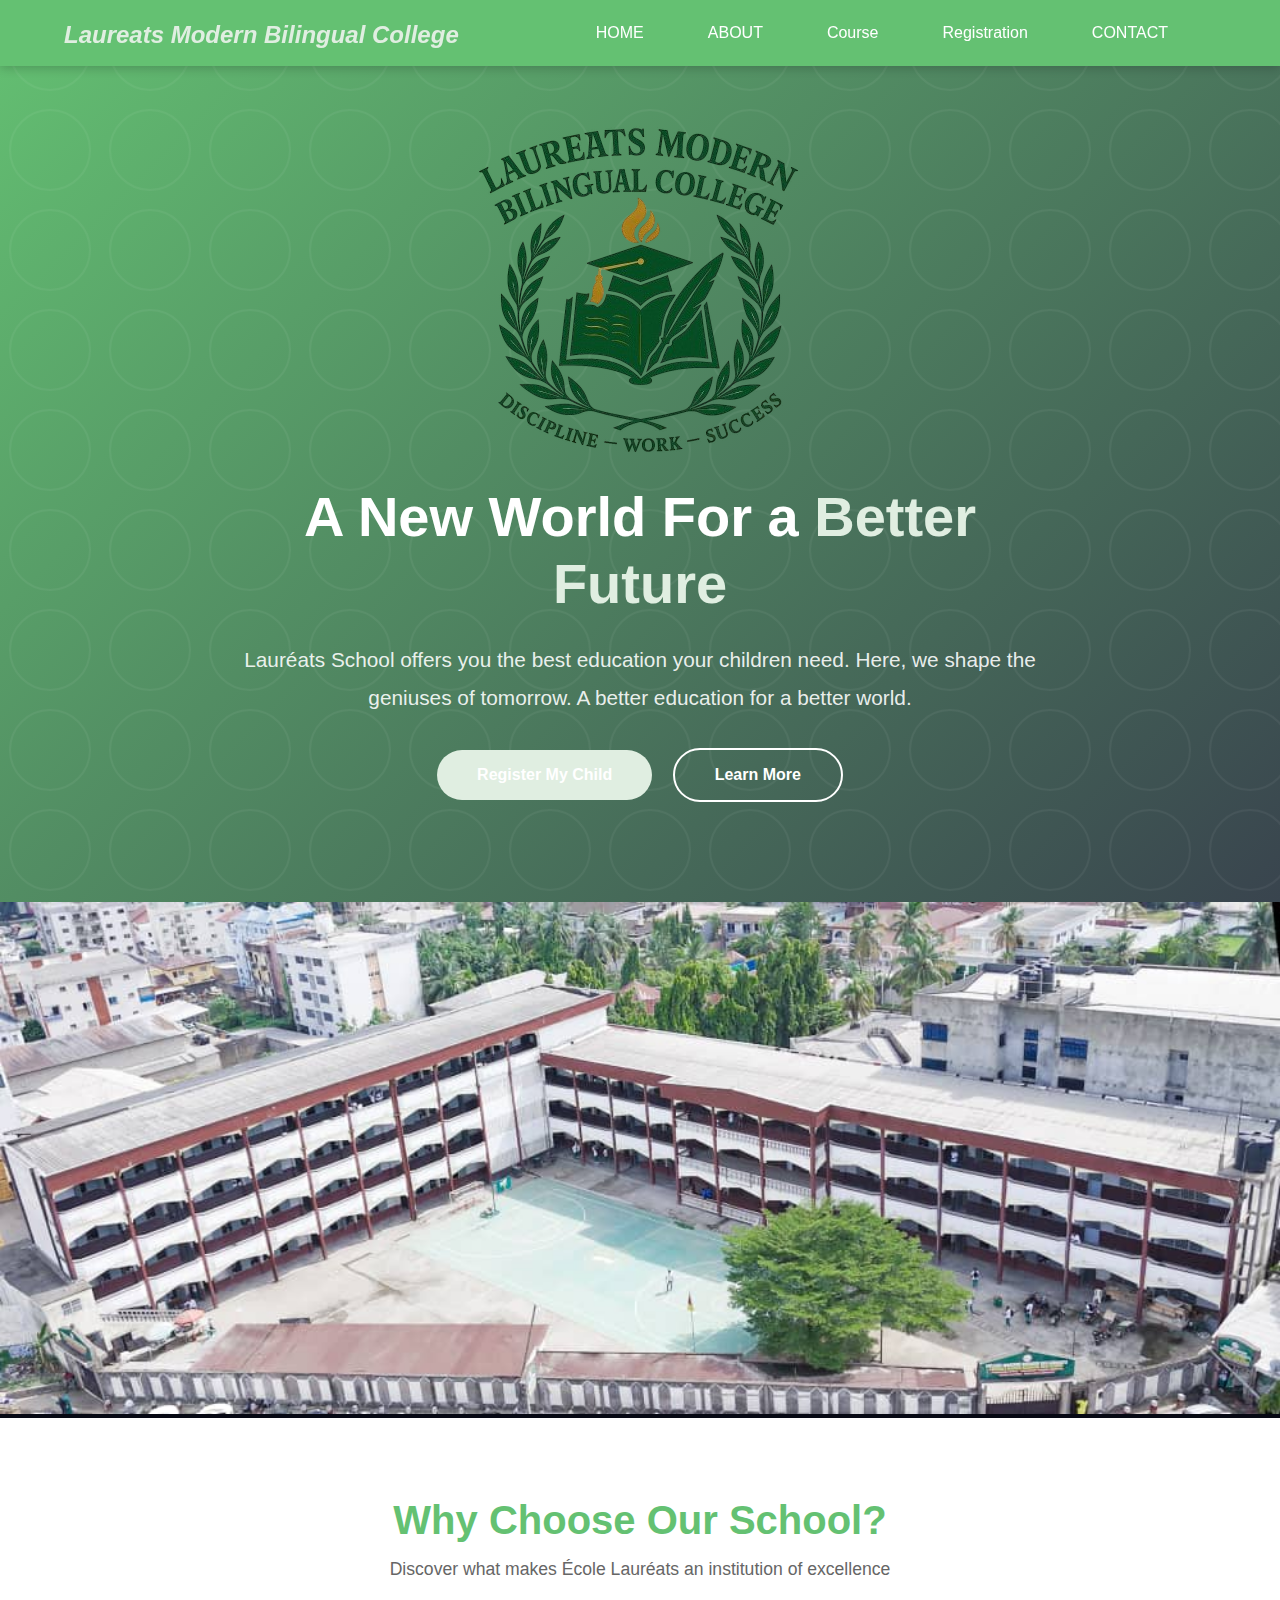
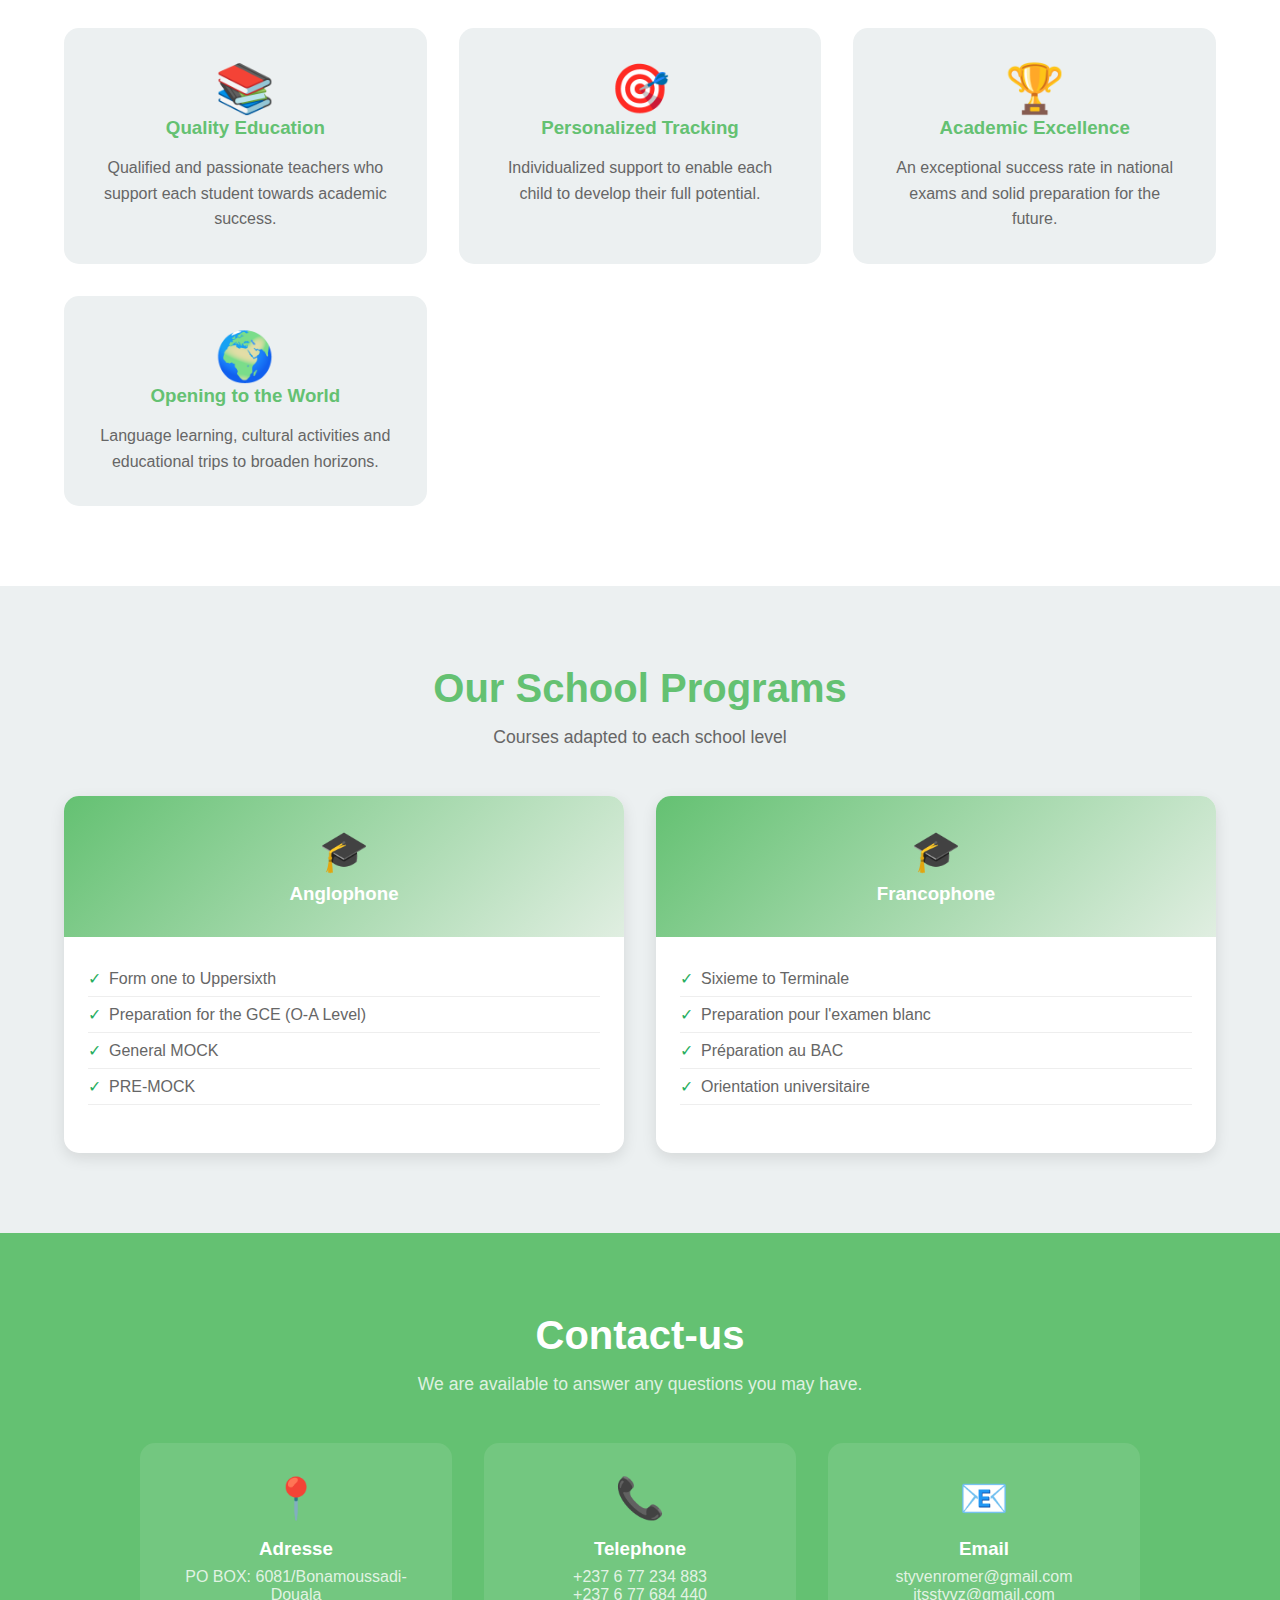
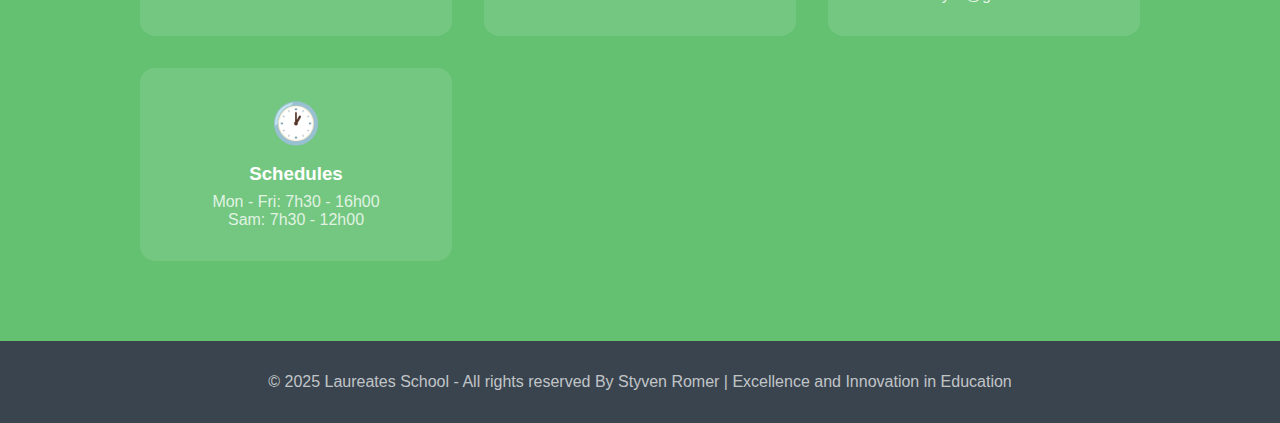
<file: index.html>
<!DOCTYPE html>
<html lang="en">
<head>
    <meta charset="UTF-8">
    <meta name="viewport" content="width=device-width, initial-scale=1.0">
    <title>HOME</title>
    <link href="./style.css" rel="stylesheet"/>
    <!-- Google Translate Script -->
<script type="text/javascript">
    function googleTranslateElementInit() {
        new google.translate.TranslateElement({
            pageLanguage: 'en',
            includedLanguages: 'en,fr,es,de,zh-CN,ar', // Add more languages as needed
            layout: google.translate.TranslateElement.InlineLayout.SIMPLE,
            autoDisplay: false
        }, 'google_translate_element');
    }
</script>
<script type="text/javascript" src="//translate.google.com/translate_a/element.js?cb=googleTranslateElementInit"></script>
</head>
<body>
     <!-- Navigation -->
        <nav>
        <a href="#" class="logo"> <small><i><span>Laureats Modern Bilingual College</span></i></small></a>
        <div class="nav-links">
            <a href="./index.html">HOME</a>
            <a href="./about.html">ABOUT</a>
            <a href="./course.html">Course</a>
            <a href="./registration.html">Registration</a>
            <a href="./contact.html">CONTACT </a>
            <div class="language-switch" id="google_translate_element"></div>

        </div>
    </nav>
    <section class="hero" id="home">
        <div class="hero-content">
            <img src="image/IMG-20260202-WA0030-removebg-preview.png" alt="">
            <h1>A New World For a  <span>Better Future</span></h1>
            <p>
                Lauréats School offers you the best education your children need.
Here, we shape the geniuses of tomorrow. A better education for a better world.
            </p>
            <a  href="./registration.html" class="btn" >Register My Child</a>
            <a href="#about" class="btn btn-outline">Learn More</a>
    </section>

    <!-- About Section -->
     <div class="wrapper">
                <img class="class-img5" src="image/IMG-20260204-WA0083.jpg" >
                <div class="class-img5"></div>
            </div>
    <section id="about">
        <div class="section-title">
            <h2>Why Choose Our School?</h2>
            <p>Discover what makes École Lauréats an institution of excellence</p>
        </div>
        <div class="about-grid">
            <div class="about-card">
                <div class="icon">📚</div>
                <h3>Quality Education</h3>
                <p>Qualified and passionate teachers who support each student towards academic success.</p>
            </div>
            <div class="about-card">
                <div class="icon">🎯</div>
                <h3>Personalized Tracking</h3>
                <p>Individualized support to enable each child to develop their full potential.</p>
            </div>
            <div class="about-card">
                <div class="icon">🏆</div>
                <h3>Academic Excellence</h3>
                <p>An exceptional success rate in national exams and solid preparation for the future.</p>
            </div>
            <div class="about-card">
                <div class="icon">🌍</div>
                <h3>Opening to the World</h3>
                <p>Language learning, cultural activities and educational trips to broaden horizons.</p>
            </div>
    </section>

    <!-- Courses Section -->
    <section id="courses">
        <div class="section-title">
            <h2>Our School Programs</h2>
            <p>Courses adapted to each school level</p>
        </div>
        <div class="courses-grid">
          
            <div class="course-card">
                <div class="course-header">
                    <div class="icon">🎓</div>
                    <h3>Anglophone</h3>
                </div>
                <div class="course-body">
                    <ul>
                        <li>Form one to Uppersixth</li>
                        <li>Preparation for the GCE (O-A Level)</li>
                        <li>General MOCK</li>
                        <li>PRE-MOCK</li>
                    </ul>
                </div>
            </div>
            <div class="course-card">
                <div class="course-header">
                    <div class="icon">🎓</div>
                    <h3>Francophone</h3>
                </div>
                <div class="course-body">
                    <ul>
                        <li>Sixieme to Terminale</li>
                        <li>Preparation pour l'examen blanc</li>
                        <li>Préparation au BAC</li>
                        <li>Orientation universitaire</li>
                    </ul>
                </div>
            </div>
        </div>
    </section>


    <!-- Contact Section -->
    <section id="contact">
        <div class="section-title">
            <h2>Contact-us</h2>
            <p>We are available to answer any questions you may have.</p>
        </div>
        <div class="contact-grid">
            <div class="contact-card">
                <div class="icon">📍</div>
                <h3>Adresse</h3>
                <p> PO BOX: 6081/Bonamoussadi-Douala </p>
            </div>
            <div class="contact-card">
                <div class="icon">📞</div>
                <h3>Telephone</h3>
                <p>+237 6 77 234 883<br>+237 6 77 684 440</p>
            </div>
            <div class="contact-card">
                <div class="icon">📧</div>
                <h3>Email</h3>
                <p>styvenromer@gmail.com<br>itsstyvz@gmail.com</p>
            </div>
            <div class="contact-card">
                <div class="icon">🕐</div>
                <h3>Schedules</h3>
                <p>Mon - Fri: 7h30 - 16h00<br>Sam: 7h30 - 12h00</p>
            </div>
        </div>
    </section>

    <!-- Footer -->
    <footer>
        <p>© 2025 Laureates School - All rights reserved By Styven Romer | Excellence and Innovation in Education</p>
    </footer>

    <script>
        // Initialize localStorage if empty
        if (!localStorage.getItem('registrations')) {
            localStorage.setItem('registrations', JSON.stringify([]));
        }

        // Form submission handler
        document.getElementById('registrationForm').addEventListener('submit', function(e) {
            e.preventDefault();

            // Collect form data
            const registration = {
                id: Date.now(),
                date: new Date().toLocaleDateString('fr-FR'),
                student: {
                    lastName: document.getElementById('studentLastName').value,
                    firstName: document.getElementById('studentFirstName').value,
                    birthDate: document.getElementById('birthDate').value,
                    gender: document.getElementById('gender').value,
                    classLevel: document.getElementById('classLevel').value
                },
                parent: {
                    lastName: document.getElementById('parentLastName').value,
                    firstName: document.getElementById('parentFirstName').value,
                    phone: document.getElementById('phone').value,
                    email: document.getElementById('email').value,
                    address: document.getElementById('address').value
                },
                additional: {
                    previousSchool: document.getElementById('previousSchool').value,
                    notes: document.getElementById('notes').value
                }
            };

            // Save to localStorage
            const registrations = JSON.parse(localStorage.getItem('registrations'));
            registrations.push(registration);
            localStorage.setItem('registrations', JSON.stringify(registrations));

            // Show success message
            document.getElementById('successMessage').classList.add('show');

            // Reset form
            this.reset();

            // Update display
            displayRegistrations();

            // Hide success message after 5 seconds
            setTimeout(() => {
                document.getElementById('successMessage').classList.remove('show');
            }, 5000);
        });

        // Display registrations
        function displayRegistrations() {
            const registrations = JSON.parse(localStorage.getItem('registrations'));
            const container = document.getElementById('registrationsList');

            if (registrations.length === 0) {
                container.innerHTML = '<p class="no-registrations">Aucune inscription enregistrée pour le moment.</p>';
                return;
            }

            let html = `
                <table class="registrations-table">
                    <thead>
                        <tr>
                            <th>Date</th>
                            <th>Élève</th>
                            <th>Niveau</th>
                            <th>Parent</th>
                            <th>Téléphone</th>
                            <th>Action</th>
                        </tr>
                    </thead>
                    <tbody>
            `;

            registrations.forEach(reg => {
                html += `
                    <tr>
                        <td>${reg.date}</td>
                        <td>${reg.student.lastName} ${reg.student.firstName}</td>
                        <td>${reg.student.classLevel}</td>
                        <td>${reg.parent.lastName} ${reg.parent.firstName}</td>
                        <td>${reg.parent.phone}</td>
                        <td><button class="delete-btn" onclick="deleteRegistration(${reg.id})">Supprimer</button></td>
                    </tr>
                `;
            });

            html += '</tbody></table>';
            container.innerHTML = html;
        }

        // Delete registration
        function deleteRegistration(id) {
            if (confirm('Êtes-vous sûr de vouloir supprimer cette inscription?')) {
                let registrations = JSON.parse(localStorage.getItem('registrations'));
                registrations = registrations.filter(reg => reg.id !== id);
                localStorage.setItem('registrations', JSON.stringify(registrations));
                displayRegistrations();
            }
        }

        // Smooth scroll for navigation
        document.querySelectorAll('a[href^="#"]').forEach(anchor => {
            anchor.addEventListener('click', function(e) {
                e.preventDefault();
                const target = document.querySelector(this.getAttribute('href'));
                if (target) {
                    target.scrollIntoView({
                        behavior: 'smooth',
                        block: 'start'
                    });
                }
            });
        });

        // Initialize display on page load
        displayRegistrations();
    </script>
</body>
</html>

    
</body>

</html>
</file>
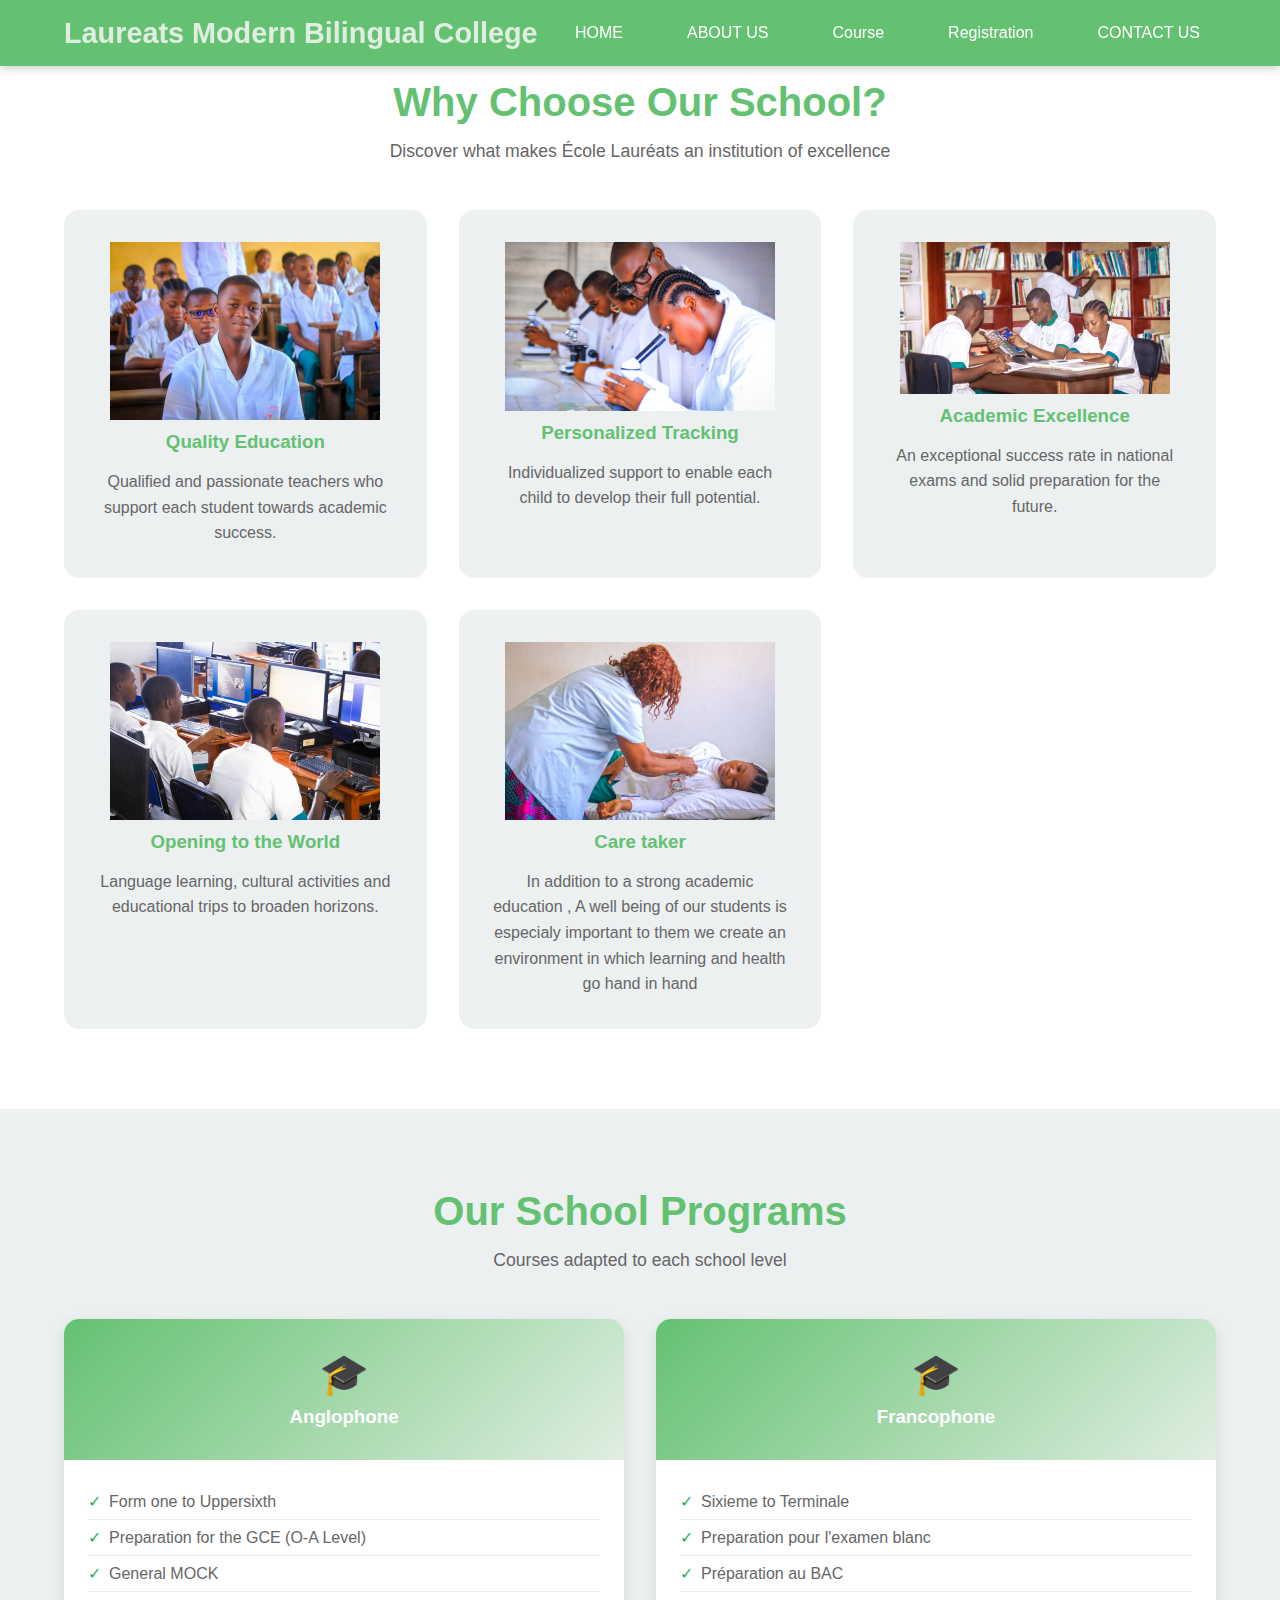
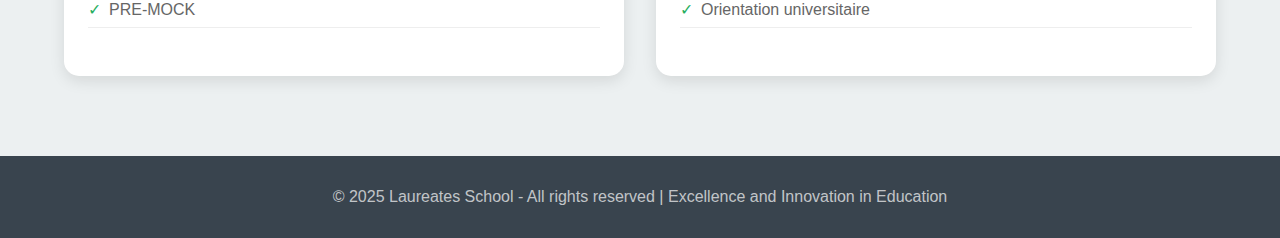
<file: about.html>
<!DOCTYPE html>
<html lang="en">
<head>
    <meta charset="UTF-8">
    <meta name="viewport" content="width=device-width, initial-scale=1.0">
    <title>About</title>
    <link rel="stylesheet" href="./style.css">
</head>
<body>
      <!-- Navigation -->
    <nav>
        <a href="#" class="logo"> <span>Laureats Modern Bilingual College</span></a>
        <div class="nav-links">
            <a href="./index.html">HOME</a>
            <a href="./about.html">ABOUT US</a>
            <a href="./course.html">Course</a>
            <a href="./registration.html">Registration</a>
            <a href="./contact.html">CONTACT US</a>
        </div>
    </nav>
     <!-- About Section -->
    <section id="about">
        <div class="section-title">
            <h2>Why Choose Our School?</h2>
            <p>Discover what makes École Lauréats an institution of excellence</p>
        </div>
        <div class="about-grid">
            <div class="about-card">
                <div class="icon"><img class=" class-img" src="image/IMG-20260204-WA0090.jpg" alt=""></div>
                <h3>Quality Education</h3>
                <p>Qualified and passionate teachers who support each student towards academic success.</p>
            </div>
            <div class="about-card">
                <div class="icon"><img class="class-img2" src="image/IMG-20260204-WA0089.jpg" alt=""></div>
                <h3>Personalized Tracking</h3>
                <p>Individualized support to enable each child to develop their full potential.</p>
            </div>
            <div class="about-card">
                <div class="icon"><img class="class-img3" src="image/IMG-20260204-WA0087.jpg" alt=""></div>
                <h3>Academic Excellence</h3>
                <p>An exceptional success rate in national exams and solid preparation for the future.</p>
            </div>
            <div class="about-card">
                <div class="icon"><img class="class-img4" src="image/IMG-20260204-WA0088.jpg" alt=""></div>
                <h3>Opening to the World</h3>
                <p>Language learning, cultural activities and educational trips to broaden horizons.</p>
            </div>
            <div class="about-card">
                <div class="icon"><img class="class-img9" src="image/IMG-20260204-WA0084.jpg" alt=""></div>
                <h3>Care taker</h3>
                <p>In addition to a strong academic education , A well being of our students is especialy important to them we create an environment in which learning and health go hand in hand </p>
            </div>
        </div>
    </section>

    <!-- Courses Section -->
    <section id="courses">
        <div class="section-title">
            <h2>Our School Programs</h2>
            <p>Courses adapted to each school level</p>
        </div>
        <div class="courses-grid">
          
            <div class="course-card">
                <div class="course-header">
                    <div class="icon">🎓</div>
                    <h3>Anglophone</h3>
                </div>
                <div class="course-body">
                    <ul>
                        <li>Form one to Uppersixth</li>
                        <li>Preparation for the GCE (O-A Level)</li>
                        <li>General MOCK</li>
                        <li>PRE-MOCK</li>
                    </ul>
                </div>
            </div>
            <div class="course-card">
                <div class="course-header">
                    <div class="icon">🎓</div>
                    <h3>Francophone</h3>
                </div>
                <div class="course-body">
                    <ul>
                        <li>Sixieme to Terminale</li>
                        <li>Preparation pour l'examen blanc</li>
                        <li>Préparation au BAC</li>
                        <li>Orientation universitaire</li>
                    </ul>
                </div>
            </div>
        </div>
    </section>
    
     <!-- Footer -->
    <footer>
        <p>© 2025 Laureates School - All rights reserved | Excellence and Innovation in Education</p>
    </footer>

    <script>
        // Initialize localStorage if empty
        if (!localStorage.getItem('registrations')) {
            localStorage.setItem('registrations', JSON.stringify([]));
        }

        // Form submission handler
        document.getElementById('registrationForm').addEventListener('submit', function(e) {
            e.preventDefault();

            // Collect form data
            const registration = {
                id: Date.now(),
                date: new Date().toLocaleDateString('fr-FR'),
                student: {
                    lastName: document.getElementById('studentLastName').value,
                    firstName: document.getElementById('studentFirstName').value,
                    birthDate: document.getElementById('birthDate').value,
                    gender: document.getElementById('gender').value,
                    classLevel: document.getElementById('classLevel').value
                },
                parent: {
                    lastName: document.getElementById('parentLastName').value,
                    firstName: document.getElementById('parentFirstName').value,
                    phone: document.getElementById('phone').value,
                    email: document.getElementById('email').value,
                    address: document.getElementById('address').value
                },
                additional: {
                    previousSchool: document.getElementById('previousSchool').value,
                    notes: document.getElementById('notes').value
                }
            };

            // Save to localStorage
            const registrations = JSON.parse(localStorage.getItem('registrations'));
            registrations.push(registration);
            localStorage.setItem('registrations', JSON.stringify(registrations));

            // Show success message
            document.getElementById('successMessage').classList.add('show');

            // Reset form
            this.reset();

            // Update display
            displayRegistrations();

            // Hide success message after 5 seconds
            setTimeout(() => {
                document.getElementById('successMessage').classList.remove('show');
            }, 5000);
        });

        // Display registrations
        function displayRegistrations() {
            const registrations = JSON.parse(localStorage.getItem('registrations'));
            const container = document.getElementById('registrationsList');

            if (registrations.length === 0) {
                container.innerHTML = '<p class="no-registrations">Aucune inscription enregistrée pour le moment.</p>';
                return;
            }

            let html = `
                <table class="registrations-table">
                    <thead>
                        <tr>
                            <th>Date</th>
                            <th>Élève</th>
                            <th>Niveau</th>
                            <th>Parent</th>
                            <th>Téléphone</th>
                            <th>Action</th>
                        </tr>
                    </thead>
                    <tbody>
            `;

            registrations.forEach(reg => {
                html += `
                    <tr>
                        <td>${reg.date}</td>
                        <td>${reg.student.lastName} ${reg.student.firstName}</td>
                        <td>${reg.student.classLevel}</td>
                        <td>${reg.parent.lastName} ${reg.parent.firstName}</td>
                        <td>${reg.parent.phone}</td>
                        <td><button class="delete-btn" onclick="deleteRegistration(${reg.id})">Supprimer</button></td>
                    </tr>
                `;
            });

            html += '</tbody></table>';
            container.innerHTML = html;
        }

        // Delete registration
        function deleteRegistration(id) {
            if (confirm('Êtes-vous sûr de vouloir supprimer cette inscription?')) {
                let registrations = JSON.parse(localStorage.getItem('registrations'));
                registrations = registrations.filter(reg => reg.id !== id);
                localStorage.setItem('registrations', JSON.stringify(registrations));
                displayRegistrations();
            }
        }

        // Smooth scroll for navigation
        document.querySelectorAll('a[href^="#"]').forEach(anchor => {
            anchor.addEventListener('click', function(e) {
                e.preventDefault();
                const target = document.querySelector(this.getAttribute('href'));
                if (target) {
                    target.scrollIntoView({
                        behavior: 'smooth',
                        block: 'start'
                    });
                }
            });
        });

        // Initialize display on page load
        displayRegistrations();
    </script>
</body>
</html>
    
</body>
</html>
</file>
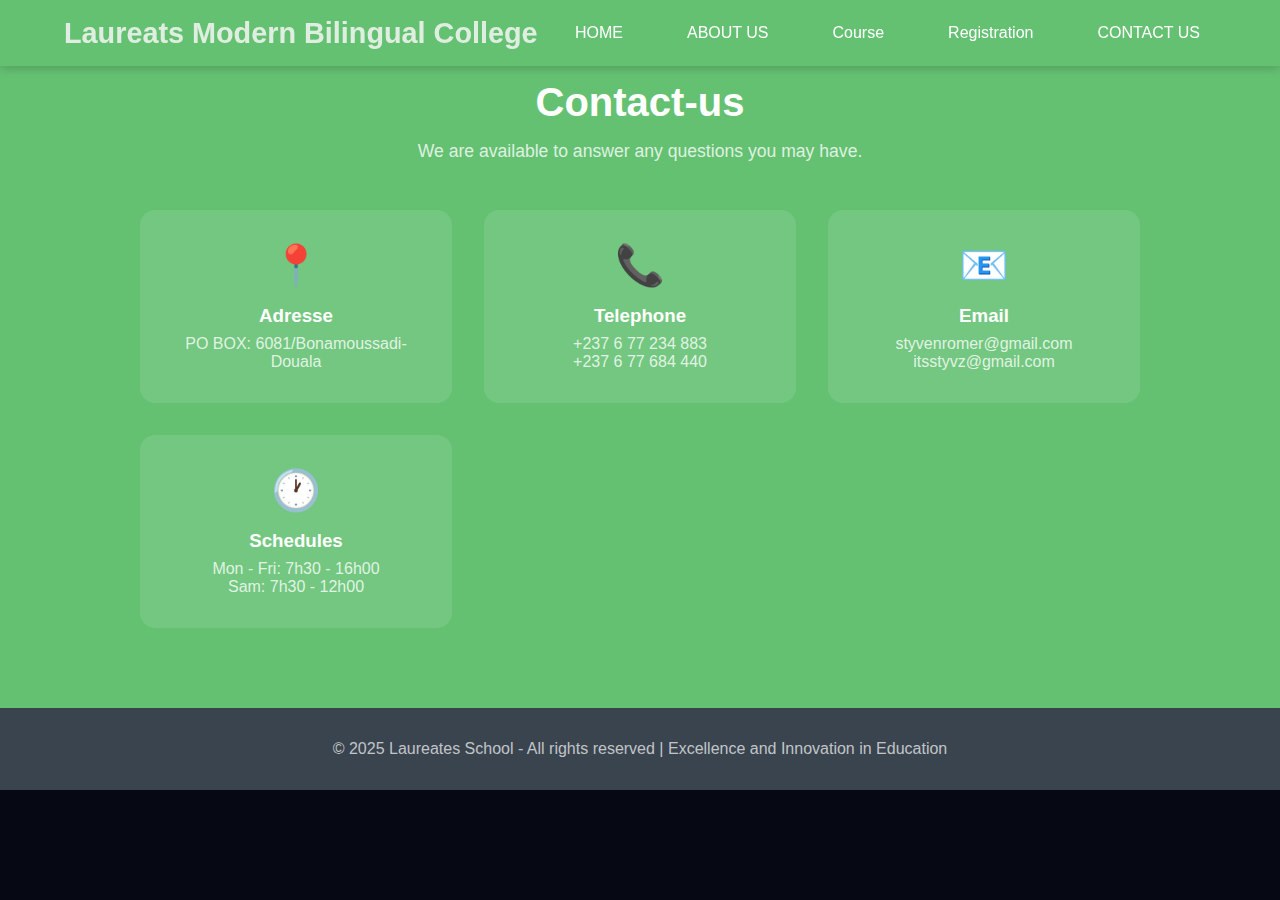
<file: contact.html>
<!DOCTYPE html>
<html lang="en">
<head>
    <meta charset="UTF-8">
    <meta name="viewport" content="width=device-width, initial-scale=1.0">
    <title>CONTACT</title>
    <link rel="stylesheet" href="./style.css">
</head>
<body>
      <!-- Navigation -->
    <nav>
        <a href="#" class="logo"> <span>Laureats Modern Bilingual College</span></a>
        <div class="nav-links">
            <a href="./index.html">HOME</a>
            <a href="./about.html">ABOUT US</a>
            <a href="./course.html">Course</a>
            <a href="./registration.html">Registration</a>
            <a href="./contact.html">CONTACT US</a>
        </div>
    </nav>
     <!-- Contact Section -->
    <section id="contact">
        <div class="section-title">
            <h2>Contact-us</h2>
            <p>We are available to answer any questions you may have.</p>
        </div>
        <div class="contact-grid">
            <div class="contact-card">
                <div class="icon">📍</div>
                <h3>Adresse</h3>
                <p> PO BOX: 6081/Bonamoussadi-Douala </p>
            </div>
            <div class="contact-card">
                <div class="icon">📞</div>
                <h3>Telephone</h3>
                <p>+237 6 77 234 883<br>+237 6 77 684 440</p>
            </div>
            <div class="contact-card">
                <div class="icon">📧</div>
                <h3>Email</h3>
                <p>styvenromer@gmail.com<br>itsstyvz@gmail.com</p>
            </div>
            <div class="contact-card">
                <div class="icon">🕐</div>
                <h3>Schedules</h3>
                <p>Mon - Fri: 7h30 - 16h00<br>Sam: 7h30 - 12h00</p>
            </div>
        </div>
    </section>
    <!-- Footer -->
    <footer>
        <p>© 2025 Laureates School - All rights reserved | Excellence and Innovation in Education</p>
    </footer>

    <script>
        // Initialize localStorage if empty
        if (!localStorage.getItem('registrations')) {
            localStorage.setItem('registrations', JSON.stringify([]));
        }

        // Form submission handler
        document.getElementById('registrationForm').addEventListener('submit', function(e) {
            e.preventDefault();

            // Collect form data
            const registration = {
                id: Date.now(),
                date: new Date().toLocaleDateString('fr-FR'),
                student: {
                    lastName: document.getElementById('studentLastName').value,
                    firstName: document.getElementById('studentFirstName').value,
                    birthDate: document.getElementById('birthDate').value,
                    gender: document.getElementById('gender').value,
                    classLevel: document.getElementById('classLevel').value
                },
                parent: {
                    lastName: document.getElementById('parentLastName').value,
                    firstName: document.getElementById('parentFirstName').value,
                    phone: document.getElementById('phone').value,
                    email: document.getElementById('email').value,
                    address: document.getElementById('address').value
                },
                additional: {
                    previousSchool: document.getElementById('previousSchool').value,
                    notes: document.getElementById('notes').value
                }
            };

            // Save to localStorage
            const registrations = JSON.parse(localStorage.getItem('registrations'));
            registrations.push(registration);
            localStorage.setItem('registrations', JSON.stringify(registrations));

            // Show success message
            document.getElementById('successMessage').classList.add('show');

            // Reset form
            this.reset();

            // Update display
            displayRegistrations();

            // Hide success message after 5 seconds
            setTimeout(() => {
                document.getElementById('successMessage').classList.remove('show');
            }, 5000);
        });

        // Display registrations
        function displayRegistrations() {
            const registrations = JSON.parse(localStorage.getItem('registrations'));
            const container = document.getElementById('registrationsList');

            if (registrations.length === 0) {
                container.innerHTML = '<p class="no-registrations">Aucune inscription enregistrée pour le moment.</p>';
                return;
            }

            let html = `
                <table class="registrations-table">
                    <thead>
                        <tr>
                            <th>Date</th>
                            <th>Élève</th>
                            <th>Niveau</th>
                            <th>Parent</th>
                            <th>Téléphone</th>
                            <th>Action</th>
                        </tr>
                    </thead>
                    <tbody>
            `;

            registrations.forEach(reg => {
                html += `
                    <tr>
                        <td>${reg.date}</td>
                        <td>${reg.student.lastName} ${reg.student.firstName}</td>
                        <td>${reg.student.classLevel}</td>
                        <td>${reg.parent.lastName} ${reg.parent.firstName}</td>
                        <td>${reg.parent.phone}</td>
                        <td><button class="delete-btn" onclick="deleteRegistration(${reg.id})">Supprimer</button></td>
                    </tr>
                `;
            });

            html += '</tbody></table>';
            container.innerHTML = html;
        }

        // Delete registration
        function deleteRegistration(id) {
            if (confirm('Êtes-vous sûr de vouloir supprimer cette inscription?')) {
                let registrations = JSON.parse(localStorage.getItem('registrations'));
                registrations = registrations.filter(reg => reg.id !== id);
                localStorage.setItem('registrations', JSON.stringify(registrations));
                displayRegistrations();
            }
        }

        // Smooth scroll for navigation
        document.querySelectorAll('a[href^="#"]').forEach(anchor => {
            anchor.addEventListener('click', function(e) {
                e.preventDefault();
                const target = document.querySelector(this.getAttribute('href'));
                if (target) {
                    target.scrollIntoView({
                        behavior: 'smooth',
                        block: 'start'
                    });
                }
            });
        });

        // Initialize display on page load
        displayRegistrations();
    </script>
</body>
</html>
</file>
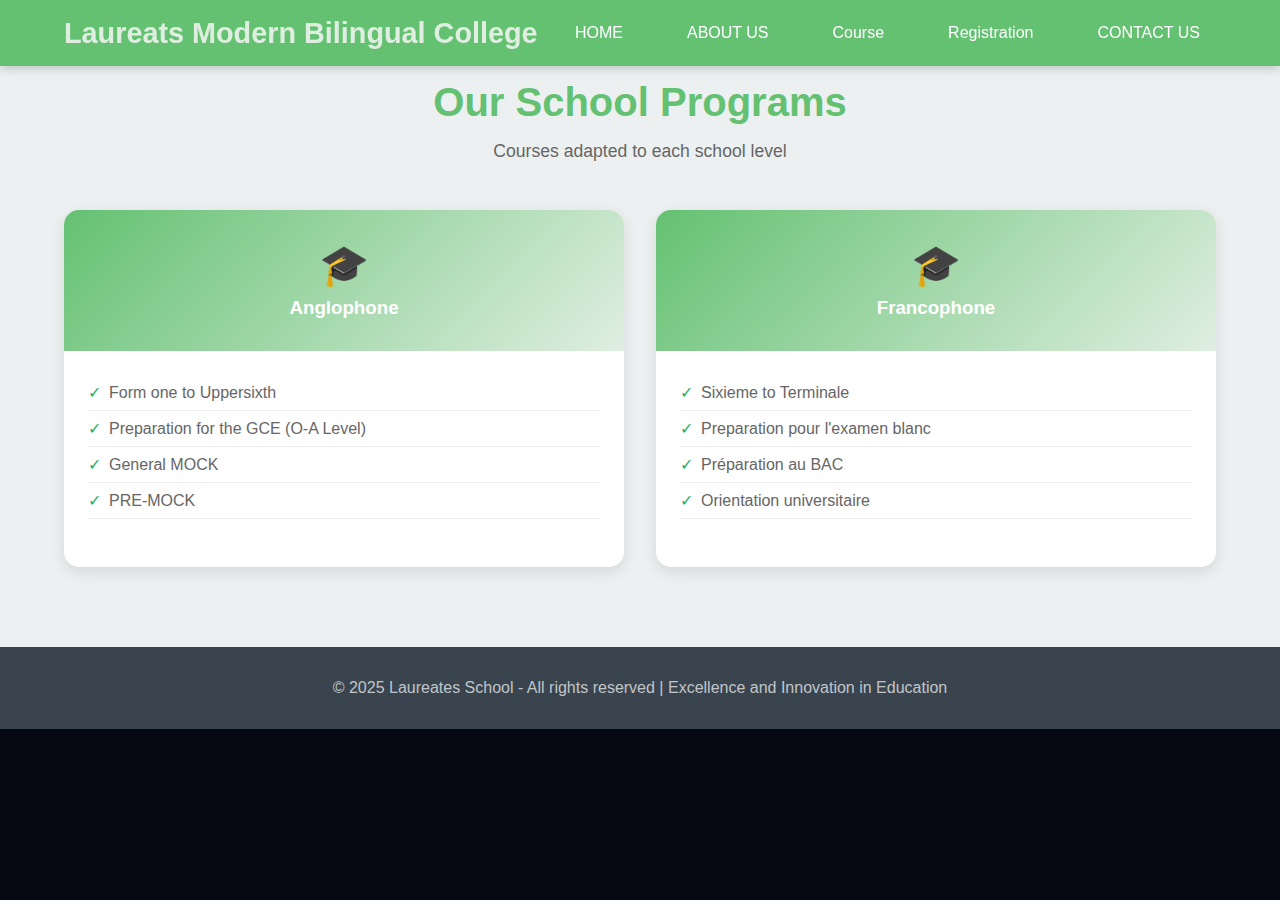
<file: course.html>
<!DOCTYPE html>
<html lang="en">
<head>
    <meta charset="UTF-8">
    <meta name="viewport" content="width=device-width, initial-scale=1.0">
    <title>COURSE</title>
    <link rel="stylesheet" href="./style.css">
</head>
<body>
     <!-- Navigation -->
    <nav>
        <a href="#" class="logo"> <span>Laureats Modern Bilingual College</span></a>
        <div class="nav-links">
            <a href="./index.html">HOME</a>
            <a href="./about.html">ABOUT US</a>
            <a href="./course.html">Course</a>
            <a href="./registration.html">Registration</a>
            <a href="./contact.html">CONTACT US</a>
        </div>
    </nav>
    <!-- Courses Section -->
    <section id="courses">
        <div class="section-title">
            <h2>Our School Programs</h2>
            <p>Courses adapted to each school level</p>
        </div>
        <div class="courses-grid">
          
            <div class="course-card">
                <div class="course-header">
                    <div class="icon">🎓</div>
                    <h3>Anglophone</h3>
                </div>
                <div class="course-body">
                    <ul>
                        <li>Form one to Uppersixth</li>
                        <li>Preparation for the GCE (O-A Level)</li>
                        <li>General MOCK</li>
                        <li>PRE-MOCK</li>
                    </ul>
                </div>
            </div>
            <div class="course-card">
                <div class="course-header">
                    <div class="icon">🎓</div>
                    <h3>Francophone</h3>
                </div>
                <div class="course-body">
                    <ul>
                        <li>Sixieme to Terminale</li>
                        <li>Preparation pour l'examen blanc</li>
                        <li>Préparation au BAC</li>
                        <li>Orientation universitaire</li>
                    </ul>
                </div>
            </div>
        </div>
    </section>
    <!-- Footer -->
    <footer>
        <p>© 2025 Laureates School - All rights reserved | Excellence and Innovation in Education</p>
    </footer>

    <script>
        // Initialize localStorage if empty
        if (!localStorage.getItem('registrations')) {
            localStorage.setItem('registrations', JSON.stringify([]));
        }

        // Form submission handler
        document.getElementById('registrationForm').addEventListener('submit', function(e) {
            e.preventDefault();

            // Collect form data
            const registration = {
                id: Date.now(),
                date: new Date().toLocaleDateString('fr-FR'),
                student: {
                    lastName: document.getElementById('studentLastName').value,
                    firstName: document.getElementById('studentFirstName').value,
                    birthDate: document.getElementById('birthDate').value,
                    gender: document.getElementById('gender').value,
                    classLevel: document.getElementById('classLevel').value
                },
                parent: {
                    lastName: document.getElementById('parentLastName').value,
                    firstName: document.getElementById('parentFirstName').value,
                    phone: document.getElementById('phone').value,
                    email: document.getElementById('email').value,
                    address: document.getElementById('address').value
                },
                additional: {
                    previousSchool: document.getElementById('previousSchool').value,
                    notes: document.getElementById('notes').value
                }
            };

            // Save to localStorage
            const registrations = JSON.parse(localStorage.getItem('registrations'));
            registrations.push(registration);
            localStorage.setItem('registrations', JSON.stringify(registrations));

            // Show success message
            document.getElementById('successMessage').classList.add('show');

            // Reset form
            this.reset();

            // Update display
            displayRegistrations();

            // Hide success message after 5 seconds
            setTimeout(() => {
                document.getElementById('successMessage').classList.remove('show');
            }, 5000);
        });

        // Display registrations
        function displayRegistrations() {
            const registrations = JSON.parse(localStorage.getItem('registrations'));
            const container = document.getElementById('registrationsList');

            if (registrations.length === 0) {
                container.innerHTML = '<p class="no-registrations">Aucune inscription enregistrée pour le moment.</p>';
                return;
            }

            let html = `
                <table class="registrations-table">
                    <thead>
                        <tr>
                            <th>Date</th>
                            <th>Élève</th>
                            <th>Niveau</th>
                            <th>Parent</th>
                            <th>Téléphone</th>
                            <th>Action</th>
                        </tr>
                    </thead>
                    <tbody>
            `;

            registrations.forEach(reg => {
                html += `
                    <tr>
                        <td>${reg.date}</td>
                        <td>${reg.student.lastName} ${reg.student.firstName}</td>
                        <td>${reg.student.classLevel}</td>
                        <td>${reg.parent.lastName} ${reg.parent.firstName}</td>
                        <td>${reg.parent.phone}</td>
                        <td><button class="delete-btn" onclick="deleteRegistration(${reg.id})">Supprimer</button></td>
                    </tr>
                `;
            });

            html += '</tbody></table>';
            container.innerHTML = html;
        }

        // Delete registration
        function deleteRegistration(id) {
            if (confirm('Êtes-vous sûr de vouloir supprimer cette inscription?')) {
                let registrations = JSON.parse(localStorage.getItem('registrations'));
                registrations = registrations.filter(reg => reg.id !== id);
                localStorage.setItem('registrations', JSON.stringify(registrations));
                displayRegistrations();
            }
        }

        // Smooth scroll for navigation
        document.querySelectorAll('a[href^="#"]').forEach(anchor => {
            anchor.addEventListener('click', function(e) {
                e.preventDefault();
                const target = document.querySelector(this.getAttribute('href'));
                if (target) {
                    target.scrollIntoView({
                        behavior: 'smooth',
                        block: 'start'
                    });
                }
            });
        });

        // Initialize display on page load
        displayRegistrations();
    </script>

    
</body>
</html>
</file>
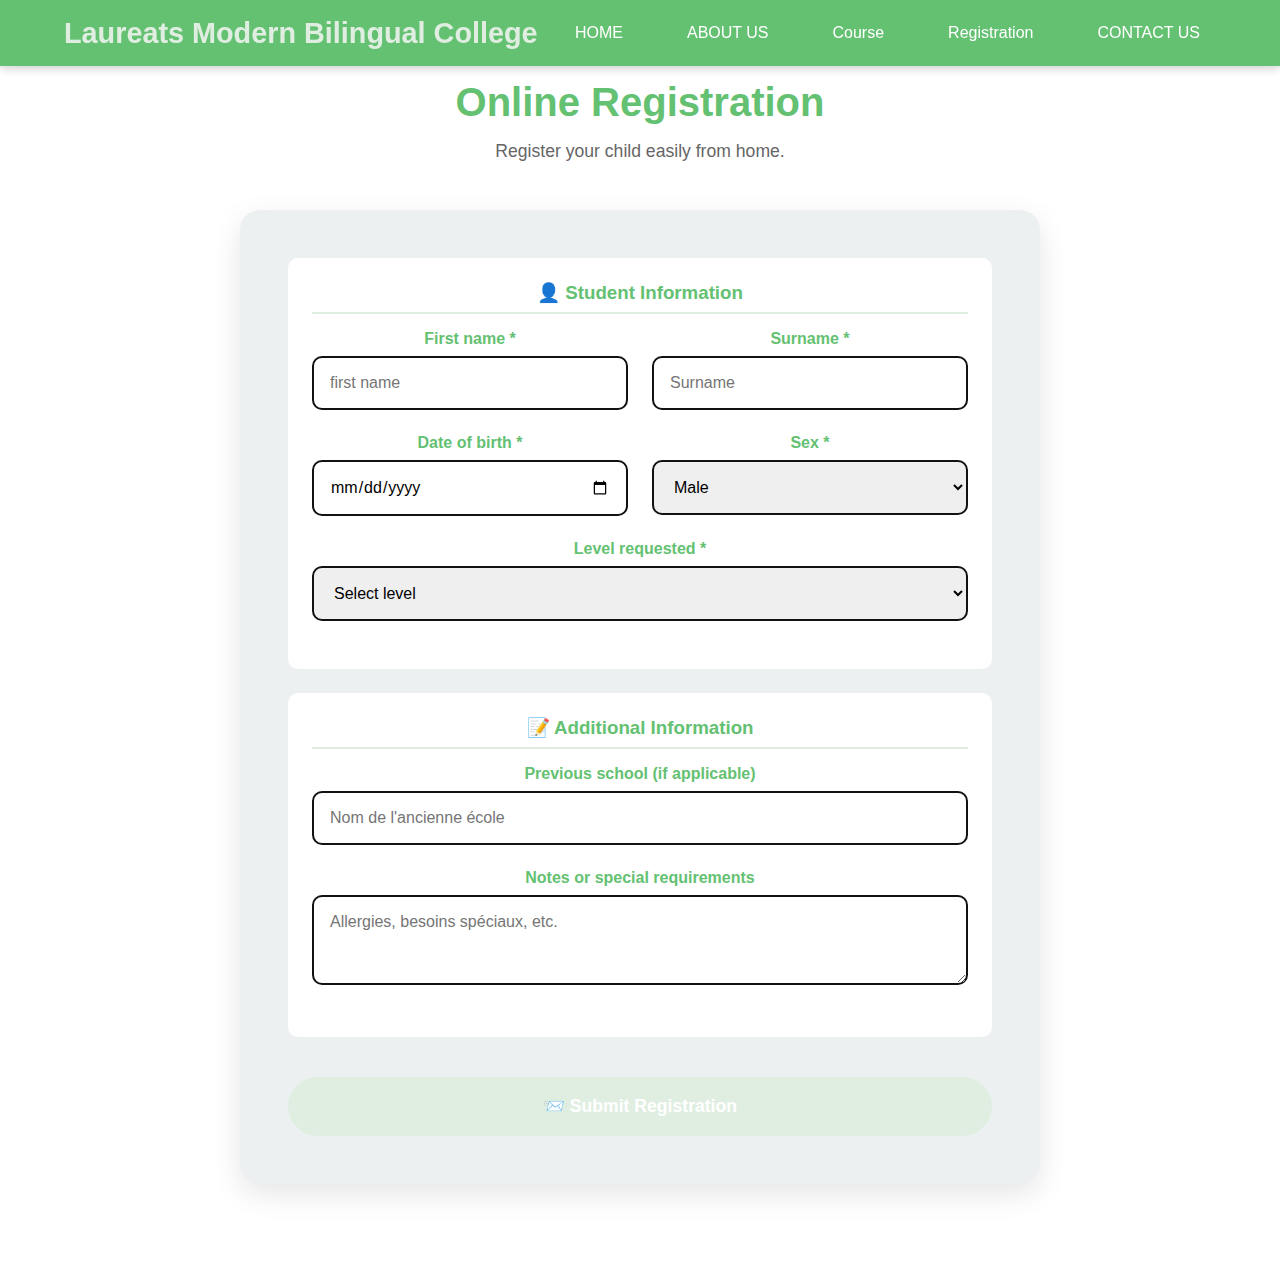
<file: registration.html>
<!DOCTYPE html>
<html lang="en">
<head>
    <meta charset="UTF-8">
    <meta name="viewport" content="width=device-width, initial-scale=1.0">
    <title>Registration</title>
    <link rel="stylesheet" href="./style.css">
</head>
<body>
      <!-- Navigation -->
    <nav>
        <a href="#" class="logo"> <span>Laureats Modern Bilingual College</span></a>
        <div class="nav-links">
            <a href="./index.html">HOME</a>
            <a href="./about.html">ABOUT US</a>
            <a href="./course.html">Course</a>
            <a href="./registration.html">Registration</a>
            <a href="./contact.html">CONTACT US</a>
        </div>
    </nav>
           <!-- Registration Section -->
    <section id="inscription">
        <div class="section-title">
            <h2>Online Registration</h2>
            <p>Register your child easily from home.</p>
        </div>
        <div class="registration-container">
            <form id="registrationForm" method="post" action="register.php">
                <!-- Student Information -->
                <div class="form-section">
                    <h3>👤 Student Information</h3>
                    <div class="form-row">
                           <div class="form-group">
                            <label for="studentFirstName">First name *</label>
                            <input type="text" id="studentFirstName" name="fname" placeholder="first name" required>
                        </div>
                        <div class="form-group">
                            <label for="studentLastName">Surname *</label>
                            <input type="text" id="studentLastName" name="lname" placeholder="Surname" required>
                        </div>
                     
                    </div>
                    <div class="form-row">
                        <div class="form-group">
                            <label for="birthDate">Date of birth *</label>
                            <input type="date" name="birthDate" id="birthDate" required>
                        </div>
                        <div class="form-group">
                            <label for="gender">Sex *</label>
                            <select id="gender" name="gender" required>
                                <option value="M">Male</option>
                                <option value="F">Female</option>
                            </select>
                        </div>
                    </div>
                    <div class="form-group">
                        <label for="classLevel">Level requested *</label>
                        <select id="classLevel" name="classLevel" required>
                            <option value="">Select level</option>
                            <optgroup label="anglophone">
                                <option value="Form 1">Form 1</option>
                                <option value="Form 2">Form 2</option>
                                <option value="Form 3">form 3</option>
                                <option value="Form 4">form 4</option>
                                <option value="Form 5">Form 5</option>
                                <option value="Lowersixth">Lowersixth</option>
                                <option value="Uppersixth">Uppersixth</option>
                             </optgroup>
                             <optgroup label="Francophone">
                                <option value="Sixieme">Sixieme</option>
                                <option value="cinqieme">cinqieme </option>
                                <option value="Quatrieme">Quatrieme</option>
                                <option value="Troisieme">Troisieme</option>
                                <option value="Seconde">Seconde</option>
                                <option value="Première">Première</option>
                                <option value="Terminale">Terminale</option>
                            </optgroup>
                        </select>
                    </div>
                </div>

                <!-- Parent Information -->
                <!-- <div class="form-section">
                    <h3>👨‍👩‍👧 Parent/Guardian Information</h3>
                    <div class="form-row">
                        <div class="form-group">
                            <label for="parentLastName">Parent's name *</label>
                            <input type="text" id="parentLastName" required>
                        </div>
                        <div class="form-group">
                            <label for="parentFirstName">Parent's first name *</label>
                            <input type="text" id="parentFirstName" required>
                        </div>
                    </div>
                    <div class="form-row">
                        <div class="form-group">
                            <label for="phone">Telephone *</label>
                            <input type="tel" id="phone" required placeholder="Ex: 06 12 34 56 78">
                        </div>
                        <div class="form-group">
                            <label for="email">Email *</label>
                            <input type="email" id="email" required placeholder="exemple@email.com">
                        </div>
                    </div>
                    <div class="form-group">
                        <label for="address">Full address *</label>
                        <textarea id="address" rows="2" required placeholder=" Quartier, Ville"></textarea>
                    </div>
                </div> -->

                <!-- Additional Information -->
                <div class="form-section">
                    <h3>📝 Additional Information</h3>
                    <div class="form-group">
                        <label for="previousSchool">Previous school (if applicable)</label>
                        <input type="text" id="previousSchool" name="prevschool" placeholder="Nom de l'ancienne école">
                    </div>
                    <div class="form-group">
                        <label for="notes">Notes or special requirements</label>
                        <textarea id="notes" name="description" rows="3" placeholder="Allergies, besoins spéciaux, etc."></textarea>
                    </div>
                </div>

                <button type="submit" name="submit" class="btn submit-btn">📨 Submit Registration</button>
            </form>

            <div class="success-message" id="successMessage">
                Registration successfully completed! We will contact you soon to confirm your registration.
            </div>
        </div>
</body>
</html>
</file>
<file: style.css>
* {
            margin: 0;
            padding: 0;
            box-sizing: border-box;
            font-family: 'Segoe UI', Tahoma, Geneva, Verdana, sans-serif;
        }

        :root {
            --primary: #64c172;
            --secondary: #e0eee1;
            --accent: #e74c3c;
            --light: #ecf0f1;
            --dark: #39444e;
            --success: #27ae60;
        }

        html {
            scroll-behavior: smooth;
        }

        body {
            background-color: #060813;
        }

        /* Navigation */
        nav {
            background: var(--primary);
            padding: 1rem 5%;
            position: fixed;
            width: 100%;
            top: 0;
            z-index: 100;
            display: flex;
            justify-content: space-between;
            align-items: center;
            box-shadow: 0 2px 10px rgba(0,0,0,0.2);
        }

        .logo {
            color: white;
            font-size: 1.8rem;
            font-weight: bold;
            text-decoration: none;
        }
        .logo:hover {
            text-decoration: none;
        }

        .logo span {
            color: var(--secondary);
        }

        .nav-links {
            display: flex;
            gap: 2rem;
        }

        .nav-links a {
            color: white;
            text-decoration: none;
            font-weight: 500;
            transition: color 0.3s;
            padding: 0.5rem 1rem;
            border-radius: 5px;
        }

        .nav-links a:hover {
            color: var(--secondary);
            background: rgba(255,255,255,0.1);
            text-decoration: underline white;
        }
        .class-img5 {
            width: 100%;
            
        }
        .class-img9 {
            width: 270px;
        }
        .class-img5:hover {
             background-size: 100%;
        }

        /* Hero Section */
        .hero {
            background: linear-gradient(135deg, var(--primary) 0%, var(--dark) 100%);
            min-height: 100vh;
            display: flex;
            align-items: center;
            justify-content: center;
            text-align: center;
            padding: 100px 5%;
            position: relative;
            overflow: hidden;
        }

        .hero::before {
            content: '';
            position: absolute;
            top: 0;
            left: 0;
            right: 0;
            bottom: 0;
            background: url('data:image/svg+xml,<svg xmlns="http://www.w3.org/2000/svg" viewBox="0 0 100 100"><circle cx="50" cy="50" r="40" fill="none" stroke="rgba(255,255,255,0.05)" stroke-width="2"/></svg>');
            background-size: 100px;
        }

        .hero-content {
            position: relative;
            z-index: 1;
            max-width: 800px;
        }

        .hero h1 {
            color: white;
            font-size: 3.5rem;
            margin-bottom: 1.5rem;
            line-height: 1.2;
        }

        .hero h1 span {
            color: var(--secondary);
        }

        .hero p {
            color: rgba(255,255,255,0.9);
            font-size: 1.3rem;
            margin-bottom: 2rem;
            line-height: 1.8;
        }

        .btn {
            display: inline-block;
            padding: 1rem 2.5rem;
            background: var(--secondary);
            color: white;
            text-decoration: none;
            border-radius: 50px;
            font-weight: 600;
            transition: all 0.3s;
            border: none;
            cursor: pointer;
            font-size: 1rem;
        }

        .btn:hover {
            background: var(--accent);
            transform: translateY(-3px);
            box-shadow: 0 10px 20px rgba(0,0,0,0.2);
        }

        .btn-outline {
            background: transparent;
            border: 2px solid white;
            margin-left: 1rem;
        }

        .btn-outline:hover {
            background: white;
            color: var(--primary);
        }

        /* Sections */
        section {
            padding: 80px 5%;
        }

        .section-title {
            text-align: center;
            margin-bottom: 3rem;
        }

        .section-title h2 {
            font-size: 2.5rem;
            color: var(--primary);
            margin-bottom: 1rem;
        }

        .section-title p {
            color: #666;
            font-size: 1.1rem;
        }

        /* About Section */
        #about {
            background: white;
        }
        .class-img {
            width: 270px;
            padding: 0%;
            
        }
        .class-img2 {
            width: 270px;
        }

        .class-img3 {
            width: 270px;
            padding: 0%;
        }

        .class-img4 {
            width: 270px;
        }

        .about-grid {
            display: grid;
            grid-template-columns: repeat(auto-fit, minmax(300px, 1fr));
            gap: 2rem;
            max-width: 1200px;
            margin: 0 auto;
        }

        .about-card {
            background: var(--light);
            padding: 2rem;
            border-radius: 15px;
            text-align: center;
            transition: transform 0.3s;
        }

        .about-card:hover {
            transform: translateY(-10px);
        }

        .about-card .icon {
            font-size: 3rem;
        }

        .about-card h3 {
            color: var(--primary);
            margin-bottom: 1rem;
        }

        .about-card p {
            color: #666;
            line-height: 1.6;
        }

        /* Courses Section */
        #courses {
            background: var(--light);
        }

        .courses-grid {
            display: grid;
            grid-template-columns: repeat(auto-fit, minmax(280px, 1fr));
            gap: 2rem;
            max-width: 1200px;
            margin: 0 auto;
        }

        .course-card {
            background: white;
            border-radius: 15px;
            overflow: hidden;
            box-shadow: 0 5px 15px rgba(0,0,0,0.1);
            transition: transform 0.3s;
        }

        .course-card:hover {
            transform: translateY(-10px);
        }

        .course-header {
            background: linear-gradient(135deg, var(--primary), var(--secondary));
            padding: 2rem;
            color: white;
            text-align: center;
        }

        .course-header .icon {
            font-size: 2.5rem;
            margin-bottom: 0.5rem;
        }

        .course-body {
            padding: 1.5rem;
        }

        .course-body ul {
            list-style: none;
            margin-bottom: 1.5rem;
        }

        .course-body li {
            padding: 0.5rem 0;
            color: #666;
            border-bottom: 1px solid #eee;
        }

        .course-body li::before {
            content: '✓';
            color: var(--success);
            margin-right: 0.5rem;
        }

        /* Registration Section */
        #inscription {
            background: white;
        }

        .registration-container {
            max-width: 800px;
            margin: 0 auto;
            background: var(--light);
            padding: 3rem;
            border-radius: 20px;
            text-align: center;
            box-shadow: 0 10px 30px rgba(0,0,0,0.1);
        }

        .form-group {
            margin-bottom: 1.5rem;
        }

        .form-group label {
            display: block;
            margin-bottom: 0.5rem;
            color: var(--primary);
            font-weight: 600;
        }

        .form-group input,
        .form-group select,
        .form-group textarea {
            width: 100%;
            padding: 1rem;
            border: 2px solid #141111;
            border-radius: 10px;
            font-size: 1rem;
            transition: border-color 0.3s;
        }

        .form-group input:focus,
        .form-group select:focus,
        .form-group textarea:focus {
            outline: none;
            border-color: var(--secondary);
        }

        .form-row {
            display: grid;
            grid-template-columns: 1fr 1fr;
            gap: 1.5rem;
        }

        .form-section {
            background: white;
            padding: 1.5rem;
            border-radius: 10px;
            margin-bottom: 1.5rem;
        }

        .form-section h3 {
            color: var(--primary);
            margin-bottom: 1rem;
            padding-bottom: 0.5rem;
            border-bottom: 2px solid var(--secondary);
        }

        .submit-btn {
            width: 100%;
            padding: 1.2rem;
            font-size: 1.1rem;
            margin-top: 1rem;
        }

        /* Success Message */
        .success-message {
            display: none;
            background: var(--success);
            color: white;
            padding: 1.5rem;
            border-radius: 10px;
            text-align: center;
            margin-top: 1rem;
        }

        .success-message.show {
            display: block;
            animation: fadeIn 0.5s;
        }

        @keyframes fadeIn {
            from { opacity: 0; transform: translateY(-10px); }
            to { opacity: 1; transform: translateY(0); }
        }

        /* Registrations List */
        .registrations-section {
            max-width: 1200px;
            margin: 3rem auto 0;
            padding: 2rem;
            background: var(--light);
            border-radius: 20px;
        }

        .registrations-section h3 {
            color: var(--primary);
            margin-bottom: 1.5rem;
            text-align: center;
        }

        .registrations-table {
            width: 100%;
            border-collapse: collapse;
            background: white;
            border-radius: 10px;
            overflow: hidden;
            box-shadow: 0 5px 15px rgba(0,0,0,0.05);
        }

        .registrations-table th,
        .registrations-table td {
            padding: 1rem;
            text-align: left;
            border-bottom: 1px solid #eee;
        }

        .registrations-table th {
            background: var(--primary);
            color: white;
        }

        .registrations-table tr:hover {
            background: #f8f9fa;
        }

        .delete-btn {
            background: var(--accent);
            color: white;
            border: none;
            padding: 0.5rem 1rem;
            border-radius: 5px;
            cursor: pointer;
            transition: background 0.3s;
        }

        .delete-btn:hover {
            background: #c0392b;
        }

        .no-registrations {
            text-align: center;
            padding: 2rem;
            color: #666;
        }

        /* Contact Section */
        #contact {
            background: var(--primary);
            color: white;
        }

        #contact .section-title h2 {
            color: white;
        }

        #contact .section-title p {
            color: rgba(255,255,255,0.8);
        }

        .contact-grid {
            display: grid;
            grid-template-columns: repeat(auto-fit, minmax(250px, 1fr));
            gap: 2rem;
            max-width: 1000px;
            margin: 0 auto;
        }

        .contact-card {
            text-align: center;
            padding: 2rem;
            background: rgba(255,255,255,0.1);
            border-radius: 15px;
        }

        .contact-card .icon {
            font-size: 2.5rem;
            margin-bottom: 1rem;
        }

        .contact-card h3 {
            margin-bottom: 0.5rem;
        }

        .contact-card p {
            color: rgba(255,255,255,0.8);
        }

        /* Footer */
        footer {
            background: var(--dark);
            color: rgb(243, 235, 235);
            text-align: center;
            padding: 2rem;
        }

        footer p {
            color: rgba(255,255,255,0.7);
        }

        /* Mobile Responsive */
        @media (max-width: 768px) {
            .nav-links {
                display: none;
            }

            .hero h1 {
                font-size: 2.5rem;
            }

            .form-row {
                grid-template-columns: 1fr;
            }

            .btn-outline {
                margin-left: 0;
                margin-top: 1rem;
            }

            .registrations-table {
                font-size: 0.9rem;
            }

            .registrations-table th,
            .registrations-table td {
                padding: 0.5rem;
            }
        }
</file>
